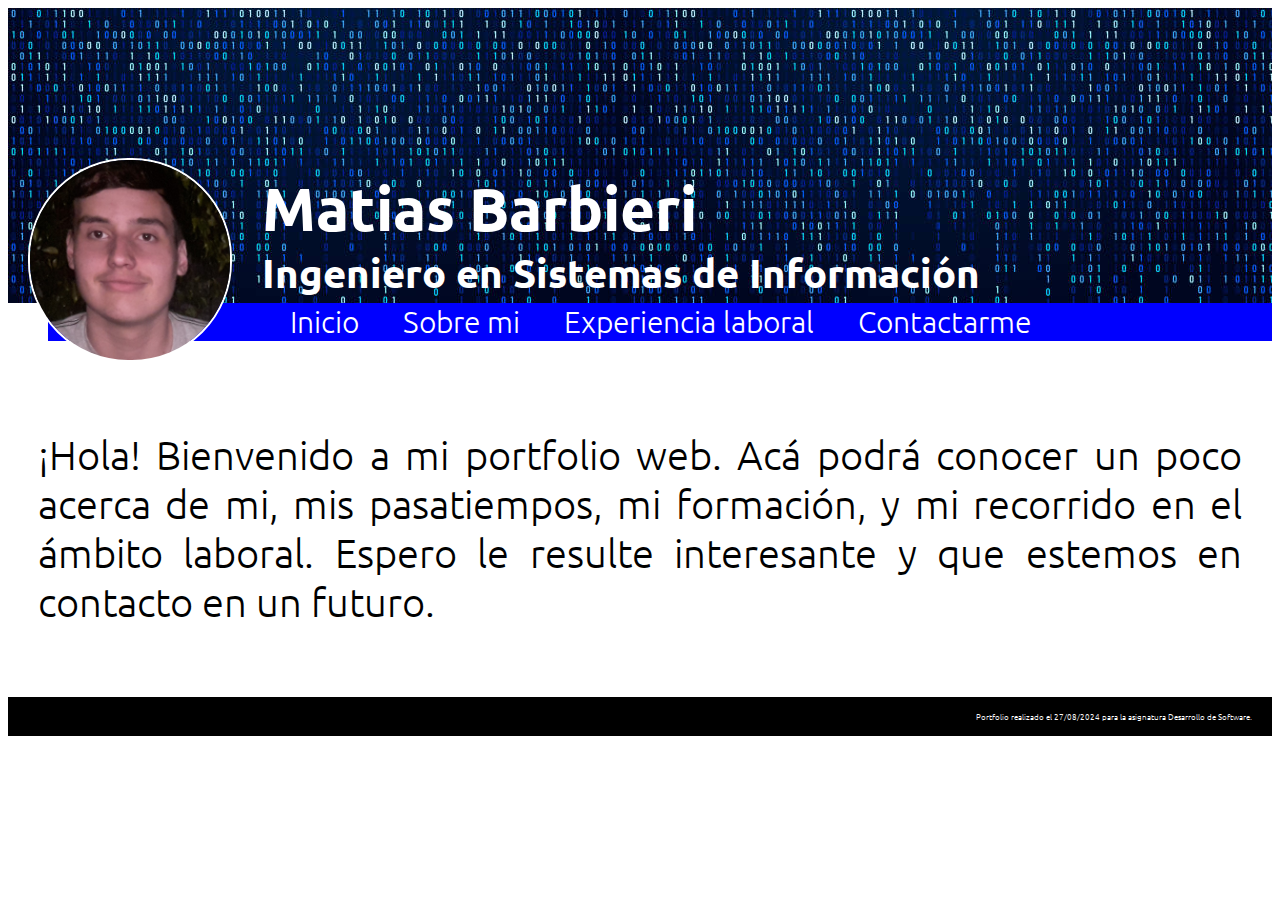
<file: index.html>
<!DOCTYPE html>
<html lang="en">
    <head>
        <meta charset="UTF-8">
        <meta name="viewport" content="width=device-width, initial-scale=1.0">
        <link rel="stylesheet" href="Estilos/styles.css">
        <link rel="preconnect" href="https://fonts.googleapis.com">
        <link rel="preconnect" href="https://fonts.gstatic.com" crossorigin>
        <link href="https://fonts.googleapis.com/css2?family=Ubuntu:ital,wght@0,300;0,400;0,500;0,700;1,300;1,400;1,500;1,700&display=swap" rel="stylesheet">
        <title>Portfolio web</title>
    </head>
    <body>
        <header>
            <div class="contenedor">
                <img src="Imagenes/Foto de perfil.jpg" alt="Perfil" class="perfil">
                <div class="contenedor-Contenedor">
                    <h1>Matias Barbieri</h1>
                    <h2 class="profesion">Ingeniero en Sistemas de Información</h2>
                </div>
            </div>
        </header>
        <nav>
            <a href="index.html">Inicio</a>
            <a href="aboutme.html">Sobre mi</a>
            <a href="experience.html">Experiencia laboral</a>
            <a href="contactme.html">Contactarme</a>
        </nav>

        <section class="seccionA ajustarLetra primerSeccion">
            <p>¡Hola! Bienvenido a mi portfolio web. Acá podrá conocer un poco acerca de mi, mis pasatiempos, mi formación, y mi recorrido en el ámbito laboral. Espero le resulte interesante y que estemos en contacto en un futuro.</p>
        </section>

        <footer>
            <p>Portfolio realizado el 27/08/2024 para la asignatura Desarrollo de Software.</p>
        </footer>
    </body>
</html>
</file>
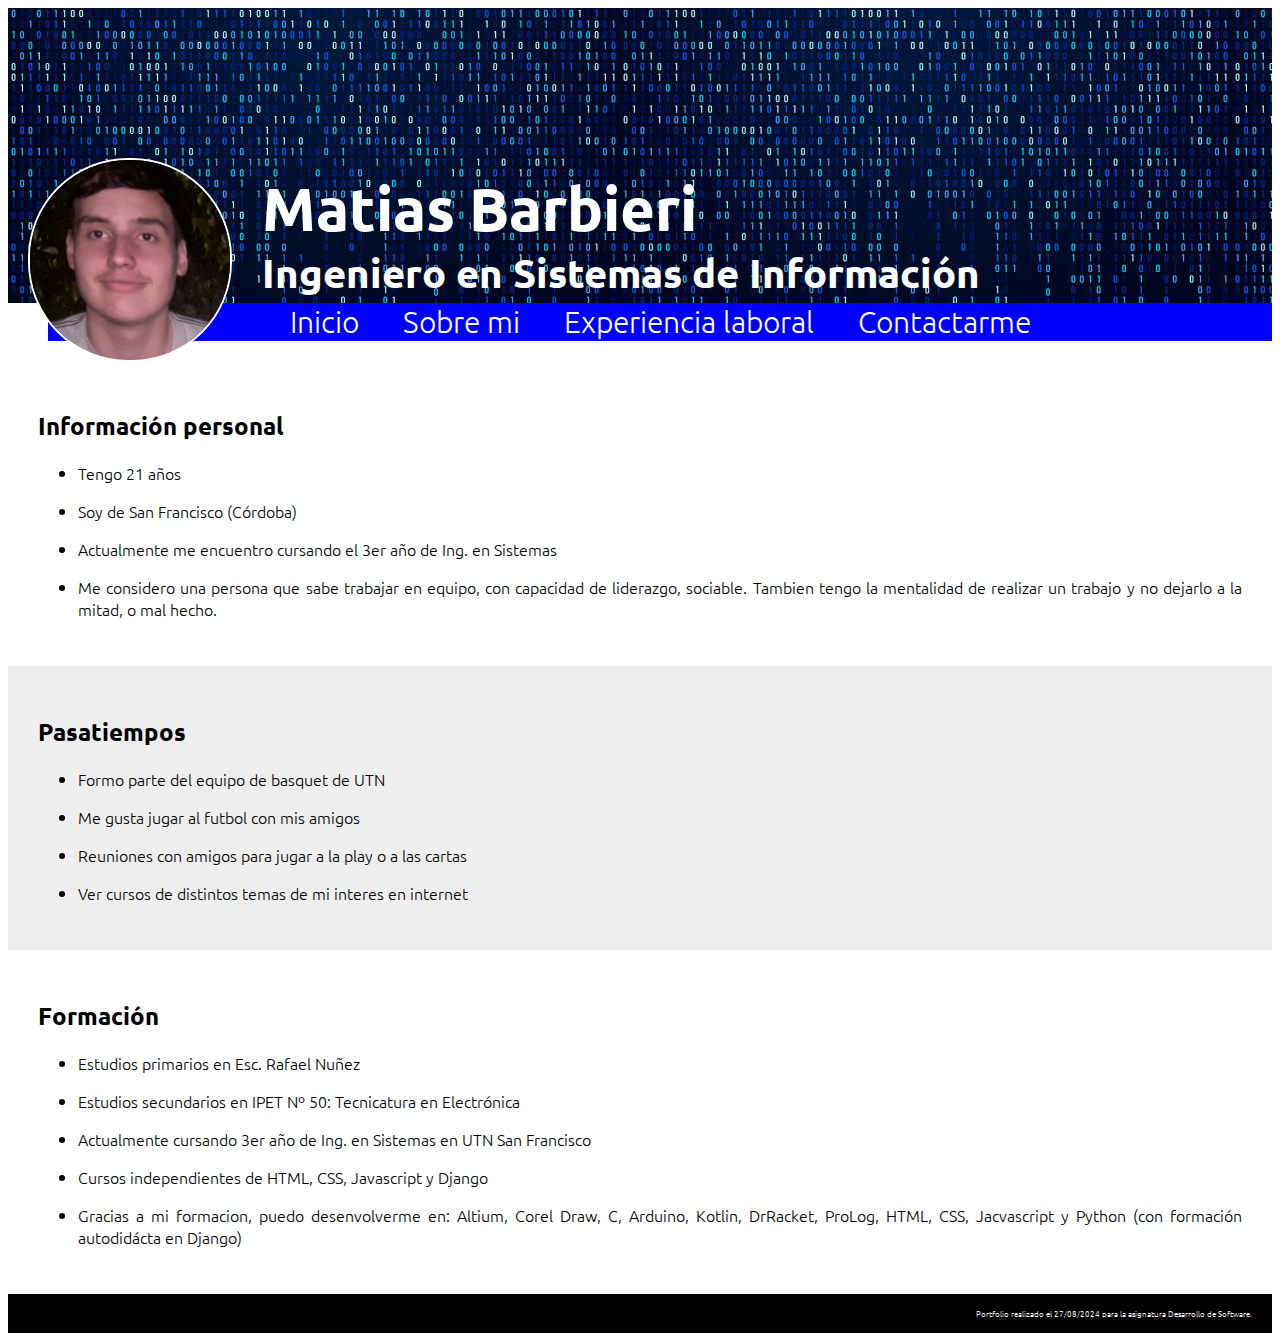
<file: aboutme.html>
<!DOCTYPE html>
<html lang="en">
    <head>
        <meta charset="UTF-8">
        <meta name="viewport" content="width=device-width, initial-scale=1.0">
        <link rel="stylesheet" href="Estilos/styles.css">
        <link rel="preconnect" href="https://fonts.googleapis.com">
        <link rel="preconnect" href="https://fonts.gstatic.com" crossorigin>
        <link href="https://fonts.googleapis.com/css2?family=Ubuntu:ital,wght@0,300;0,400;0,500;0,700;1,300;1,400;1,500;1,700&display=swap" rel="stylesheet">
        <title>Portfolio web</title>
    </head>
    <body>
        <header>
            <div class="contenedor">
                <img src="Imagenes/Foto de perfil.jpg" alt="Perfil" class="perfil">
                <div class="contenedor-Contenedor">
                    <h1>Matias Barbieri</h1>
                    <h2 class="profesion">Ingeniero en Sistemas de Información</h2>
                </div>
            </div>
        </header>
        <nav>
            <a href="index.html">Inicio</a>
            <a href="aboutme.html">Sobre mi</a>
            <a href="experience.html">Experiencia laboral</a>
            <a href="contactme.html">Contactarme</a>
        </nav>
        
        <section class="seccionA primerSeccion">
            <h2>Información personal</h2>
            <ul>
                <li>
                    <p>Tengo 21 años</p>
                </li>
                <li>
                    <p>Soy de San Francisco (Córdoba)</p>
                </li>
                <li>
                    <p>Actualmente me encuentro cursando el 3er año de Ing. en Sistemas</p>
                </li>
                <li>
                    <p>Me considero una persona que sabe trabajar en equipo, con capacidad de liderazgo, sociable. Tambien tengo la mentalidad de realizar un trabajo y no dejarlo a la mitad, o mal hecho. </p>
                </li>
            </ul>
        </section>

        <section class="seccionB">
            <h2>Pasatiempos</h2>
            <ul>
                <li>
                    <p>Formo parte del equipo de basquet de UTN</p>
                </li>
                <li>
                    <p>Me gusta jugar al futbol con mis amigos</p>
                </li>
                <li>
                    <p>Reuniones con amigos para jugar a la play o a las cartas</p>
                </li>
                <li>
                    <p>Ver cursos de distintos temas de mi interes en internet</p>
                </li>
            </ul>
        </section>

        <section class="seccionA">
            <h2>Formación</h2>
            <ul>
                <li>
                    <p>Estudios primarios en Esc. Rafael Nuñez</p>
                </li>
                <li>
                    <p>Estudios secundarios en IPET Nº 50: Tecnicatura en Electrónica</p>
                </li>
                <li>
                    <p>Actualmente cursando 3er año de Ing. en Sistemas en UTN San Francisco</p>
                </li>
                <li>
                    <p>Cursos independientes de HTML, CSS, Javascript y Django</p>
                </li>
                <li>
                    <p>Gracias a mi formacion, puedo desenvolverme en: Altium, Corel Draw, C, Arduino, Kotlin, DrRacket, ProLog, HTML, CSS, Jacvascript y Python (con formación autodidácta en Django) </p>
                </li>
            </ul>
        </section>

        <footer>
            <p>Portfolio realizado el 27/08/2024 para la asignatura Desarrollo de Software.</p>
        </footer>
    </body>
</html>
</file>
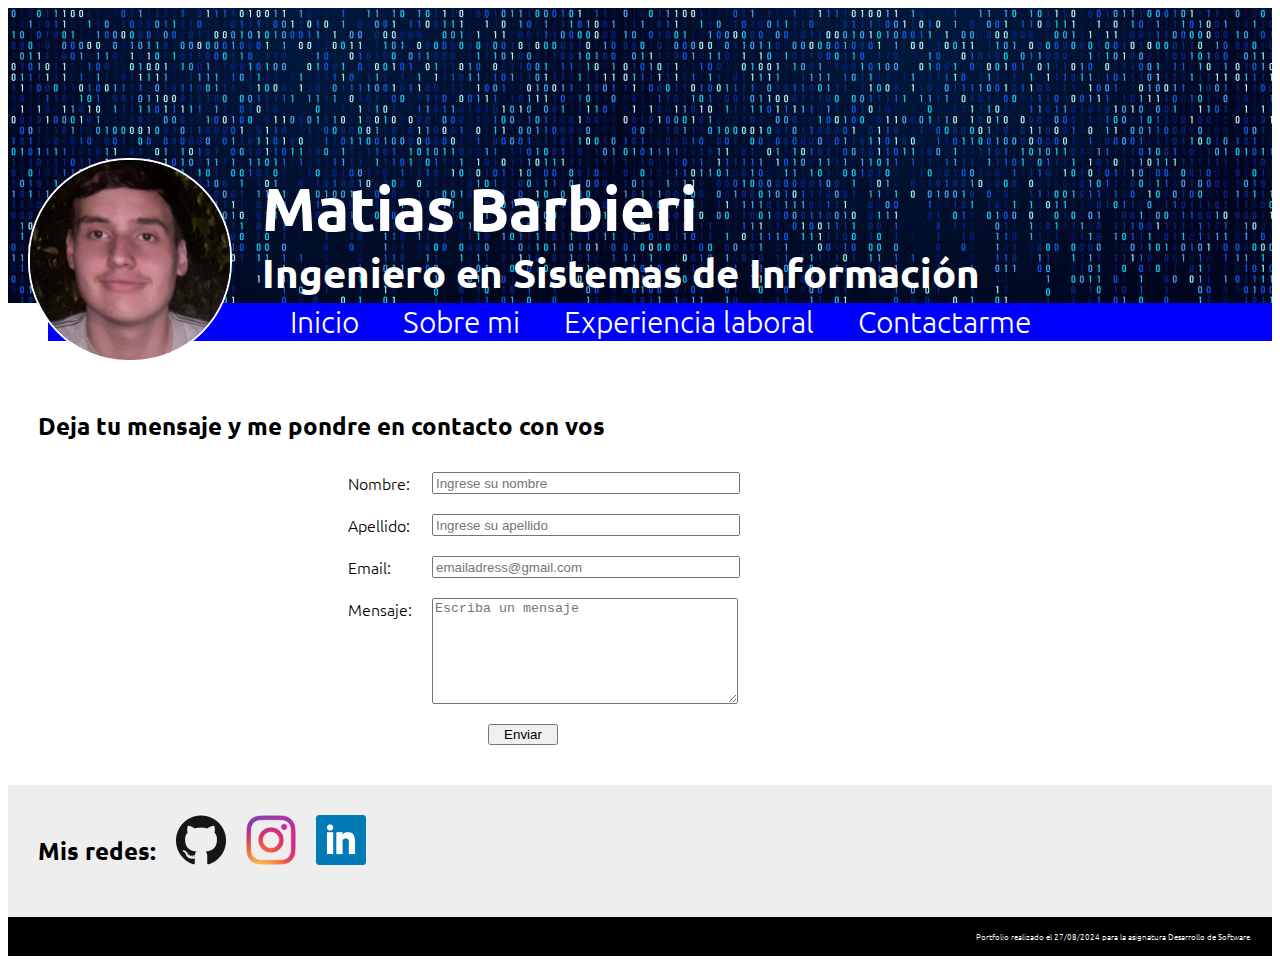
<file: contactme.html>
<!DOCTYPE html>
<html lang="en">
    <head>
        <meta charset="UTF-8">
        <meta name="viewport" content="width=device-width, initial-scale=1.0">
        <link rel="stylesheet" href="Estilos/styles.css">
        <link rel="preconnect" href="https://fonts.googleapis.com">
        <link rel="preconnect" href="https://fonts.gstatic.com" crossorigin>
        <link href="https://fonts.googleapis.com/css2?family=Ubuntu:ital,wght@0,300;0,400;0,500;0,700;1,300;1,400;1,500;1,700&display=swap" rel="stylesheet">
        <title>Portfolio web</title>
    </head>
    <body>
        <header>
            <div class="contenedor">
                <img src="Imagenes/Foto de perfil.jpg" alt="Perfil" class="perfil">
                <div class="contenedor-Contenedor">
                    <h1>Matias Barbieri</h1>
                    <h2 class="profesion">Ingeniero en Sistemas de Información</h2>
                </div>
            </div>
        </header>
        <nav>
            <a href="index.html">Inicio</a>
            <a href="aboutme.html">Sobre mi</a>
            <a href="experience.html">Experiencia laboral</a>
            <a href="contactme.html">Contactarme</a>
        </nav>
        
        <section class="seccionA primerSeccion">
            <h2>Deja tu mensaje y me pondre en contacto con vos</h2>
            <form method="post" action="">
                <label for="nombre" class="label1">Nombre:</label>
                <input type="text" name="nombre" placeholder="Ingrese su nombre" class="itemForm1">
                
                <label for="apellido" class="label2">Apellido:</label>
                <input type="text" name="apellido" placeholder="Ingrese su apellido" class="itemForm2">

                <label for="email" class="label3">Email:</label>
                <input type="email" name="email" placeholder="emailadress@gmail.com" class="itemForm3">

                <label for="mensaje" class="label4">Mensaje:</label>
                <textarea name="mensaje" id="mensaje" placeholder="Escriba un mensaje" class="itemForm4"></textarea>

                <input type="submit" value="Enviar" class="Enviar">
            </form>
        </section>

        <section class="seccionB redes">
            <h2>Mis redes:</h2>
            <div class="red">
                <a href="https://github.com/MatiBarber" target="_blank">
                    <img src="Imagenes/github.png" alt="Github">
                </a>
            </div>
            <div class="red">
                <a href="https://www.instagram.com/bar_matias?igsh=MWhmNWhxN2Fnb3RqaA==" target="_blank">
                    <img src="Imagenes/instagram.png" alt="Instragram">
                </a>
            </div>
            <div class="red">
                <a href="https://www.linkedin.com/in/matias-barbieri-a29a8a270?utm_source=share&utm_campaign=share_via&utm_content=profile&utm_medium=android_app" target="_blank">
                    <img src="Imagenes/linkedin.png" alt="Linkedin">
                </a>
            </div>
        </section>

        <footer>
            <p>Portfolio realizado el 27/08/2024 para la asignatura Desarrollo de Software.</p>
        </footer>
    </body>
</html>
</file>
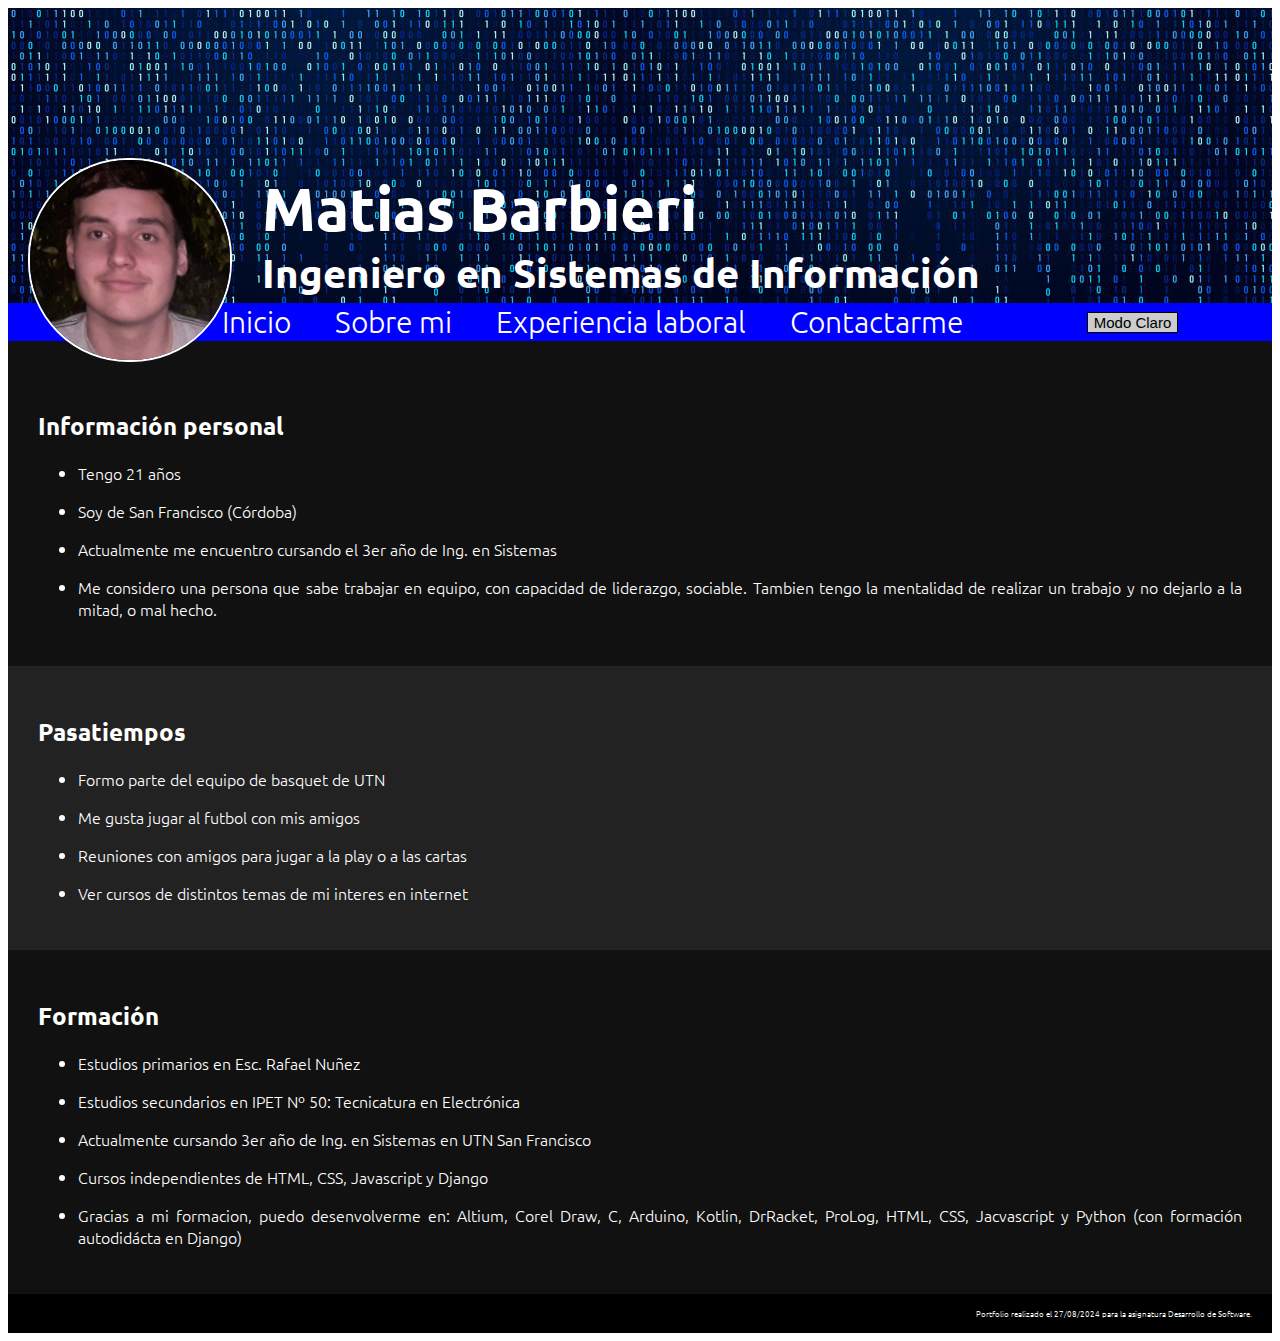
<file: darkAboutme.html>
<!DOCTYPE html>
<html lang="en">
    <head>
        <meta charset="UTF-8">
        <meta name="viewport" content="width=device-width, initial-scale=1.0">
        <link rel="stylesheet" href="Estilos/darkStyles.css">
        <link rel="preconnect" href="https://fonts.googleapis.com">
        <link rel="preconnect" href="https://fonts.gstatic.com" crossorigin>
        <link href="https://fonts.googleapis.com/css2?family=Ubuntu:ital,wght@0,300;0,400;0,500;0,700;1,300;1,400;1,500;1,700&display=swap" rel="stylesheet">
        <title>Portfolio web</title>
    </head>
    <body>
        <header>
            <div class="contenedor">
                <img src="Imagenes/Foto de perfil.jpg" alt="Perfil" class="perfil">
                <div class="contenedor-Contenedor">
                    <h1>Matias Barbieri</h1>
                    <h2 class="profesion">Ingeniero en Sistemas de Información</h2>
                </div>
            </div>
        </header>
        <nav>
            <a href="darkIndex.html">Inicio</a>
            <a href="darkAboutme.html">Sobre mi</a>
            <a href="darkExperience.html">Experiencia laboral</a>
            <a href="darkContactme.html">Contactarme</a>
            <button>
                <a href="aboutme.html" class="modoClaro">Modo Claro</a>
            </button>
        </nav>
        
        <section class="seccionA primerSeccion">
            <h2>Información personal</h2>
            <ul>
                <li>
                    <p>Tengo 21 años</p>
                </li>
                <li>
                    <p>Soy de San Francisco (Córdoba)</p>
                </li>
                <li>
                    <p>Actualmente me encuentro cursando el 3er año de Ing. en Sistemas</p>
                </li>
                <li>
                    <p>Me considero una persona que sabe trabajar en equipo, con capacidad de liderazgo, sociable. Tambien tengo la mentalidad de realizar un trabajo y no dejarlo a la mitad, o mal hecho. </p>
                </li>
            </ul>
        </section>

        <section class="seccionB">
            <h2>Pasatiempos</h2>
            <ul>
                <li>
                    <p>Formo parte del equipo de basquet de UTN</p>
                </li>
                <li>
                    <p>Me gusta jugar al futbol con mis amigos</p>
                </li>
                <li>
                    <p>Reuniones con amigos para jugar a la play o a las cartas</p>
                </li>
                <li>
                    <p>Ver cursos de distintos temas de mi interes en internet</p>
                </li>
            </ul>
        </section>

        <section class="seccionA">
            <h2>Formación</h2>
            <ul>
                <li>
                    <p>Estudios primarios en Esc. Rafael Nuñez</p>
                </li>
                <li>
                    <p>Estudios secundarios en IPET Nº 50: Tecnicatura en Electrónica</p>
                </li>
                <li>
                    <p>Actualmente cursando 3er año de Ing. en Sistemas en UTN San Francisco</p>
                </li>
                <li>
                    <p>Cursos independientes de HTML, CSS, Javascript y Django</p>
                </li>
                <li>
                    <p>Gracias a mi formacion, puedo desenvolverme en: Altium, Corel Draw, C, Arduino, Kotlin, DrRacket, ProLog, HTML, CSS, Jacvascript y Python (con formación autodidácta en Django) </p>
                </li>
            </ul>
        </section>

        <footer>
            <p>Portfolio realizado el 27/08/2024 para la asignatura Desarrollo de Software.</p>
        </footer>
    </body>
</html>
</file>
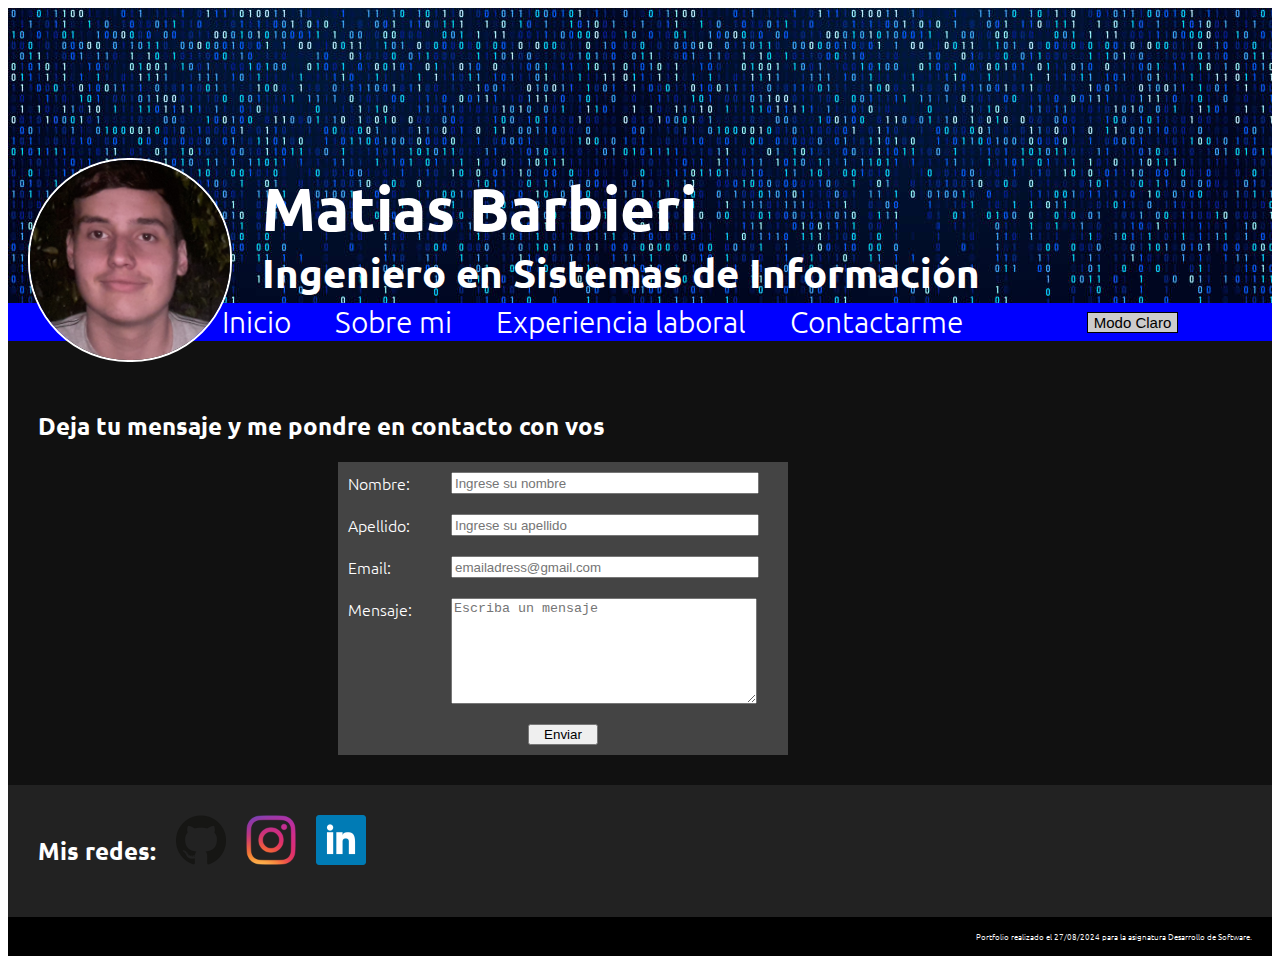
<file: darkContactme.html>
<!DOCTYPE html>
<html lang="en">
    <head>
        <meta charset="UTF-8">
        <meta name="viewport" content="width=device-width, initial-scale=1.0">
        <link rel="stylesheet" href="Estilos/darkStyles.css">
        <link rel="preconnect" href="https://fonts.googleapis.com">
        <link rel="preconnect" href="https://fonts.gstatic.com" crossorigin>
        <link href="https://fonts.googleapis.com/css2?family=Ubuntu:ital,wght@0,300;0,400;0,500;0,700;1,300;1,400;1,500;1,700&display=swap" rel="stylesheet">
        <title>Portfolio web</title>
    </head>
    <body>
        <header>
            <div class="contenedor">
                <img src="Imagenes/Foto de perfil.jpg" alt="Perfil" class="perfil">
                <div class="contenedor-Contenedor">
                    <h1>Matias Barbieri</h1>
                    <h2 class="profesion">Ingeniero en Sistemas de Información</h2>
                </div>
            </div>
        </header>
        <nav>
            <a href="darkIndex.html">Inicio</a>
            <a href="darkAboutme.html">Sobre mi</a>
            <a href="darkExperience.html">Experiencia laboral</a>
            <a href="darkContactme.html">Contactarme</a>
            <button>
                <a href="contactme.html" class="modoClaro">Modo Claro</a>
            </button>
        </nav>
        
        <section class="seccionA primerSeccion">
            <h2>Deja tu mensaje y me pondre en contacto con vos</h2>
            <form method="post" action="https://formspree.io/f/xzzpogar">
                <label for="nombre" class="label1">Nombre:</label>
                <input type="text" name="nombre" placeholder="Ingrese su nombre" class="itemForm1">
                
                <label for="apellido" class="label2">Apellido:</label>
                <input type="text" name="apellido" placeholder="Ingrese su apellido" class="itemForm2">

                <label for="email" class="label3">Email:</label>
                <input type="email" name="email" placeholder="emailadress@gmail.com" class="itemForm3">

                <label for="mensaje" class="label4">Mensaje:</label>
                <textarea name="mensaje" id="mensaje" placeholder="Escriba un mensaje" class="itemForm4"></textarea>

                <input type="submit" value="Enviar" class="Enviar">
            </form>
        </section>

        <section class="seccionB redes">
            <h2>Mis redes:</h2>
            <div class="red">
                <a href="https://github.com/MatiBarber" target="_blank">
                    <img src="Imagenes/github.png" alt="Github">
                </a>
            </div>
            <div class="red">
                <a href="https://www.instagram.com/bar_matias?igsh=MWhmNWhxN2Fnb3RqaA==" target="_blank">
                    <img src="Imagenes/instagram.png" alt="Instragram">
                </a>
            </div>
            <div class="red">
                <a href="https://www.linkedin.com/in/matias-barbieri-a29a8a270?utm_source=share&utm_campaign=share_via&utm_content=profile&utm_medium=android_app" target="_blank">
                    <img src="Imagenes/linkedin.png" alt="Linkedin">
                </a>
            </div>
        </section>

        <footer>
            <p>Portfolio realizado el 27/08/2024 para la asignatura Desarrollo de Software.</p>
        </footer>
    </body>
</html>
</file>
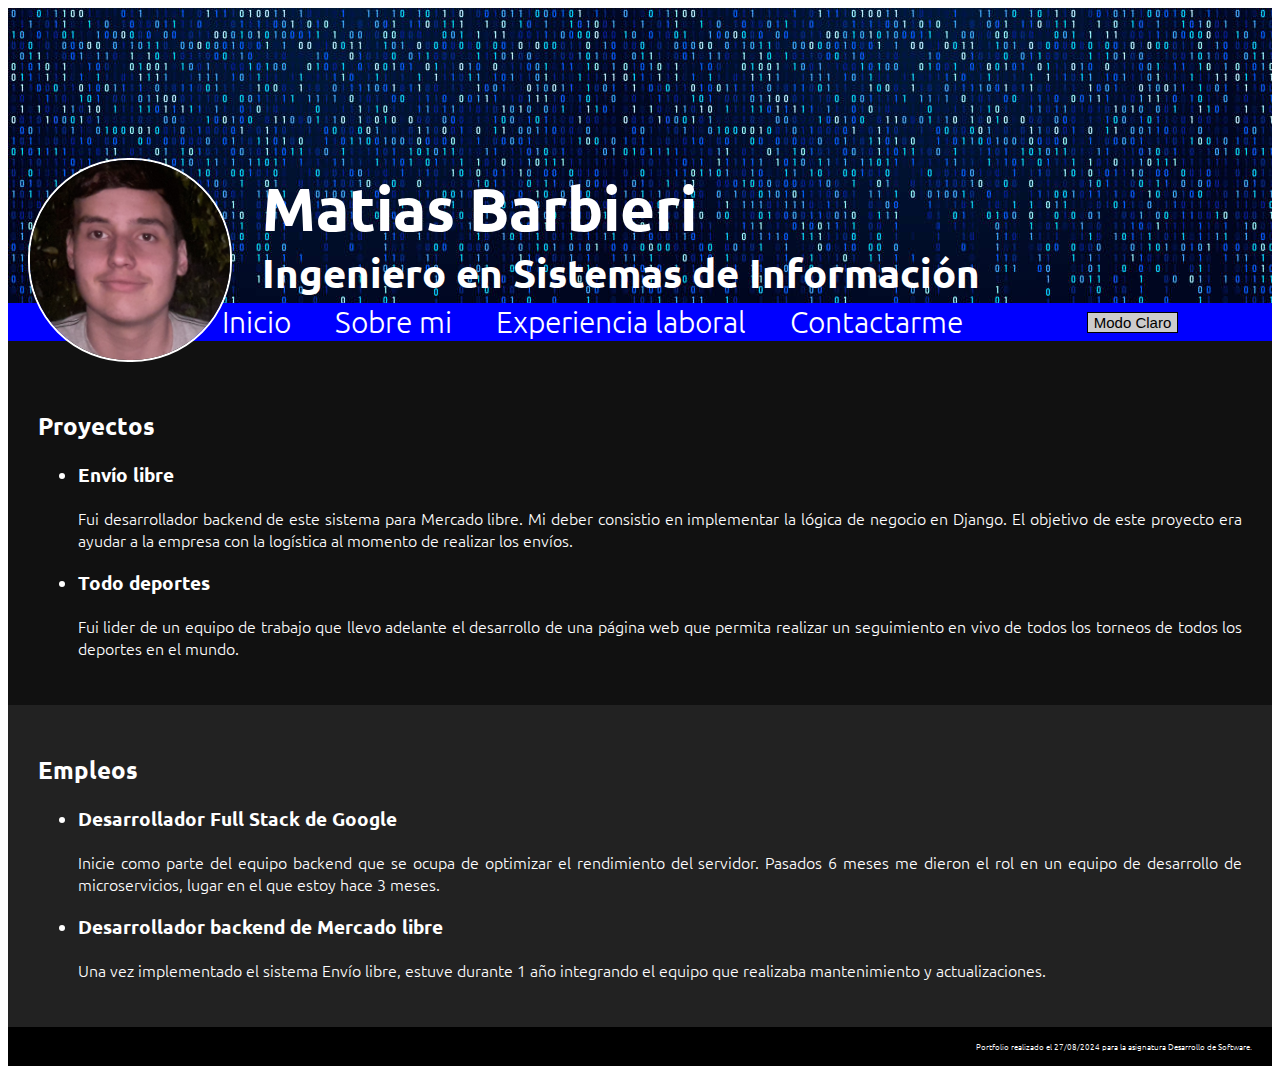
<file: darkExperience.html>
<!DOCTYPE html>
<html lang="en">
    <head>
        <meta charset="UTF-8">
        <meta name="viewport" content="width=device-width, initial-scale=1.0">
        <link rel="stylesheet" href="Estilos/darkStyles.css">
        <link rel="preconnect" href="https://fonts.googleapis.com">
        <link rel="preconnect" href="https://fonts.gstatic.com" crossorigin>
        <link href="https://fonts.googleapis.com/css2?family=Ubuntu:ital,wght@0,300;0,400;0,500;0,700;1,300;1,400;1,500;1,700&display=swap" rel="stylesheet">
        <title>Portfolio web</title>
    </head>
    <body>
        <header>
            <div class="contenedor">
                <img src="Imagenes/Foto de perfil.jpg" alt="Perfil" class="perfil">
                <div class="contenedor-Contenedor">
                    <h1>Matias Barbieri</h1>
                    <h2 class="profesion">Ingeniero en Sistemas de Información</h2>
                </div>
            </div>
        </header>
        <nav>
            <a href="darkIndex.html">Inicio</a>
            <a href="darkAboutme.html">Sobre mi</a>
            <a href="darkExperience.html">Experiencia laboral</a>
            <a href="darkContactme.html">Contactarme</a>
            <button>
                <a href="experience.html" class="modoClaro">Modo Claro</a>
            </button>
        </nav>
        
        <section class="seccionA primerSeccion">
            <h2>Proyectos</h2>
            <ul>
                <li>
                    <h3>Envío libre</h3>
                    <p>Fui desarrollador backend de este sistema para Mercado libre. Mi deber consistio en implementar la lógica de negocio en Django. El objetivo de este proyecto era ayudar a la empresa con la logística al momento de realizar los envíos.</p>
                </li>
                <li>
                    <h3>Todo deportes</h3>
                    <p>Fui lider de un equipo de trabajo que llevo adelante el desarrollo de una página web que permita realizar un seguimiento en vivo de todos los torneos de todos los deportes en el mundo.</p>
                </li>
            </ul>
        </section>

        <section class="seccionB">
            <h2>Empleos</h2>
            <ul>
                <li>
                    <h3>Desarrollador Full Stack de Google</h3>
                    <p>Inicie como parte del equipo backend que se ocupa de optimizar el rendimiento del servidor. Pasados 6 meses me dieron el rol en un equipo de desarrollo de microservicios, lugar en el que estoy hace 3 meses. </p>
                </li>
                <li>
                    <h3>Desarrollador backend de Mercado libre</h3>
                    <p>Una vez implementado el sistema Envío libre, estuve durante 1 año integrando el equipo que realizaba mantenimiento y actualizaciones.</p>
                </li>
            </ul>
        </section>

        <footer>
            <p>Portfolio realizado el 27/08/2024 para la asignatura Desarrollo de Software.</p>
        </footer>
    </body>
</html>
</file>
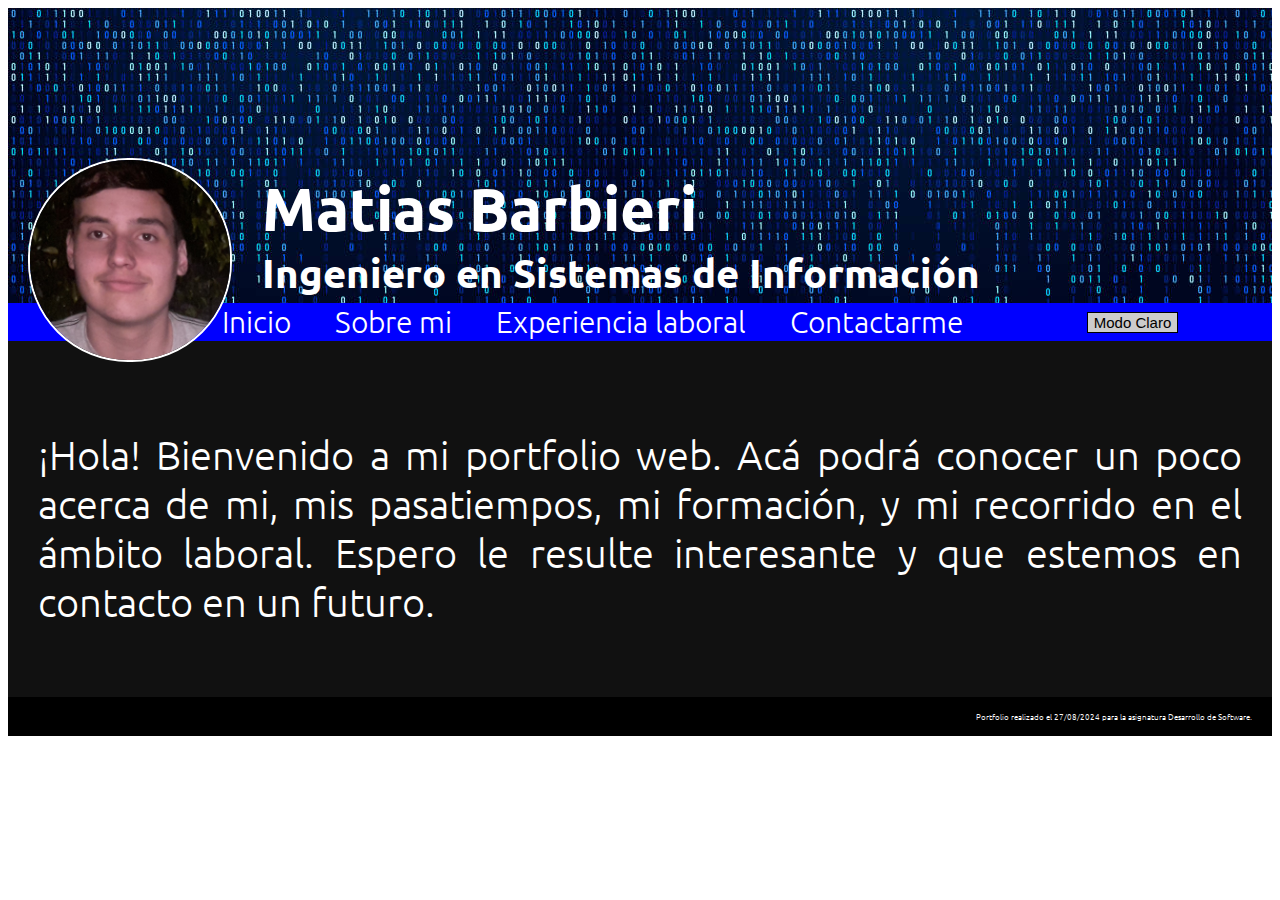
<file: darkIndex.html>
<!DOCTYPE html>
<html lang="en">
    <head>
        <meta charset="UTF-8">
        <meta name="viewport" content="width=device-width, initial-scale=1.0">
        <link rel="stylesheet" href="Estilos/darkStyles.css">
        <link rel="preconnect" href="https://fonts.googleapis.com">
        <link rel="preconnect" href="https://fonts.gstatic.com" crossorigin>
        <link href="https://fonts.googleapis.com/css2?family=Ubuntu:ital,wght@0,300;0,400;0,500;0,700;1,300;1,400;1,500;1,700&display=swap" rel="stylesheet">
        <title>Portfolio web</title>
    </head>
    <body>
        <header>
            <div class="contenedor">
                <img src="Imagenes/Foto de perfil.jpg" alt="Perfil" class="perfil">
                <div class="contenedor-Contenedor">
                    <h1>Matias Barbieri</h1>
                    <h2 class="profesion">Ingeniero en Sistemas de Información</h2>
                </div>
            </div>
        </header>
        <nav>
            <a href="darkIndex.html">Inicio</a>
            <a href="darkAboutme.html">Sobre mi</a>
            <a href="darkExperience.html">Experiencia laboral</a>
            <a href="darkContactme.html">Contactarme</a>
            <button>
                <a href="index.html" class="modoClaro">Modo Claro</a>
            </button>
        </nav>

        <section class="seccionA ajustarLetra primerSeccion">
            <p>¡Hola! Bienvenido a mi portfolio web. Acá podrá conocer un poco acerca de mi, mis pasatiempos, mi formación, y mi recorrido en el ámbito laboral. Espero le resulte interesante y que estemos en contacto en un futuro.</p>
        </section>

        <footer>
            <p>Portfolio realizado el 27/08/2024 para la asignatura Desarrollo de Software.</p>
        </footer>
    </body>
</html>
</file>
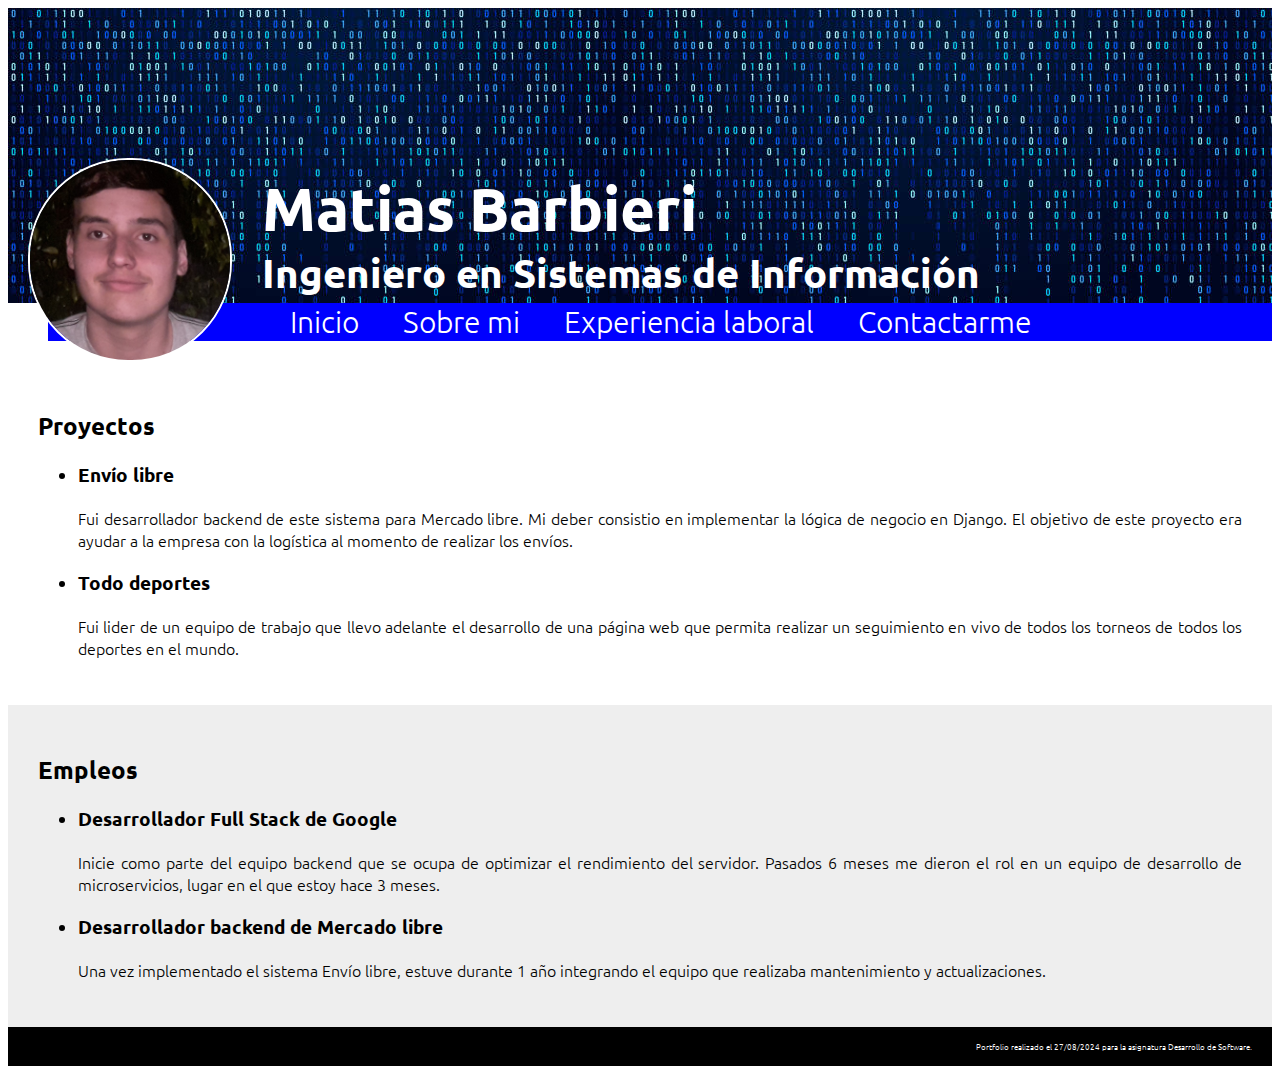
<file: experience.html>
<!DOCTYPE html>
<html lang="en">
    <head>
        <meta charset="UTF-8">
        <meta name="viewport" content="width=device-width, initial-scale=1.0">
        <link rel="stylesheet" href="Estilos/styles.css">
        <link rel="preconnect" href="https://fonts.googleapis.com">
        <link rel="preconnect" href="https://fonts.gstatic.com" crossorigin>
        <link href="https://fonts.googleapis.com/css2?family=Ubuntu:ital,wght@0,300;0,400;0,500;0,700;1,300;1,400;1,500;1,700&display=swap" rel="stylesheet">
        <title>Portfolio web</title>
    </head>
    <body>
        <header>
            <div class="contenedor">
                <img src="Imagenes/Foto de perfil.jpg" alt="Perfil" class="perfil">
                <div class="contenedor-Contenedor">
                    <h1>Matias Barbieri</h1>
                    <h2 class="profesion">Ingeniero en Sistemas de Información</h2>
                </div>
            </div>
        </header>
        <nav>
            <a href="index.html">Inicio</a>
            <a href="aboutme.html">Sobre mi</a>
            <a href="experience.html">Experiencia laboral</a>
            <a href="contactme.html">Contactarme</a>
        </nav>
        
        <section class="seccionA primerSeccion">
            <h2>Proyectos</h2>
            <ul>
                <li>
                    <h3>Envío libre</h3>
                    <p>Fui desarrollador backend de este sistema para Mercado libre. Mi deber consistio en implementar la lógica de negocio en Django. El objetivo de este proyecto era ayudar a la empresa con la logística al momento de realizar los envíos.</p>
                </li>
                <li>
                    <h3>Todo deportes</h3>
                    <p>Fui lider de un equipo de trabajo que llevo adelante el desarrollo de una página web que permita realizar un seguimiento en vivo de todos los torneos de todos los deportes en el mundo.</p>
                </li>
            </ul>
        </section>

        <section class="seccionB">
            <h2>Empleos</h2>
            <ul>
                <li>
                    <h3>Desarrollador Full Stack de Google</h3>
                    <p>Inicie como parte del equipo backend que se ocupa de optimizar el rendimiento del servidor. Pasados 6 meses me dieron el rol en un equipo de desarrollo de microservicios, lugar en el que estoy hace 3 meses. </p>
                </li>
                <li>
                    <h3>Desarrollador backend de Mercado libre</h3>
                    <p>Una vez implementado el sistema Envío libre, estuve durante 1 año integrando el equipo que realizaba mantenimiento y actualizaciones.</p>
                </li>
            </ul>
        </section>

        <footer>
            <p>Portfolio realizado el 27/08/2024 para la asignatura Desarrollo de Software.</p>
        </footer>
    </body>
</html>
</file>
<file: Estilos/styles.css>
body {
    font-family: "Ubuntu", sans-serif;
    font-weight: 300;
    font-style: normal;
    text-align: justify;
}

header{
    background-image: url("../Imagenes/Portada.jpg");
    background-size: content;
    padding-top: 50px;
    padding-left: 20px;
}

h1 {
    color: #fff;
    font-size: 60px;
    position: relative;
    bottom: -70px;
}

.profesion {
    color: #fff;
    font-size: 40px;
    position: relative;
    bottom: -30px;
}

.contenedor {
    display: flex;
    flex-direction: row;
}

.contenedor-Contenedor {
    flex-direction: column;
    margin-left: 30px;
}

nav {
    background-color: #00f;
    text-align: center;
    margin-left: 40px;
}

nav > a {
    color: #fff;
    text-decoration: none;
    margin-left: 20px;
    margin-right: 20px;
    font-size: 30px;
}

.perfil {
    width: 200px;
    height: 200px;
    object-fit: cover;
    border-radius: 100px;
    border: 2px solid #fff;
    position: relative;
    bottom: -100px;
}

section {
    padding: 30px;
}

.primerSeccion {
    padding-top: 50px;
}

.secccionA {
    background-color: #fff;
}

.ajustarLetra {
    font-size: 40px;
}

.seccionB {
    background-color: #eee;
}

.redes {
    display: flex;
    padding-left: 30px;
}

a > img {
    width: 50px;
    height: 50px;
    object-fit: cover;
}
.red {
    margin-left: 20px;
}

.label1 {
    grid-area: label1;
}
.label2 {
    grid-area: label2;
}
.label3 {
    grid-area: label3;
}
.label4 {
    grid-area: label4;
}
.itemForm1 {
    grid-area: itemForm1;
}
.itemForm2 {
    grid-area: itemForm2;
}
.itemForm3 {
    grid-area: itemForm3;
}
.itemForm4 {
    grid-area: itemForm4;
}

.Enviar {
    grid-area: enviar;
    width: 70px;
    position: relative;
    left: 140px;
}

form {
    display: grid;
    width: 400px;
    grid-template-areas: 
    'label1 itemForm1' 
    'label2 itemForm2' 
    'label3 itemForm3' 
    'label4 itemForm4' 
    'enviar enviar';
    position: relative;
    left: 300px;
}
label{
    margin: 10px;
}
input {
    width: 300px;
    margin: 10px;
}
textarea {
    width: 300px;
    height: 100px;
    margin: 10px;
}

footer {
    padding: 5px 20px;
    background-color: #000;
    color: #fff;
    font-size: 8px;
    text-align: right;
}
</file>
<file: Estilos/darkStyles.css>
body {
    font-family: "Ubuntu", sans-serif;
    font-weight: 300;
    font-style: normal;
    text-align: justify;
    color: #fff;
}

header{
    background-image: url("../Imagenes/Portada.jpg");
    background-size: content;
    padding-top: 50px;
    padding-left: 20px;
}

h1 {
    color: #fff;
    font-size: 60px;
    position: relative;
    bottom: -70px;
}

.profesion {
    color: #fff;
    font-size: 40px;
    position: relative;
    bottom: -30px;
}

.contenedor {
    display: flex;
    flex-direction: row;
}

.contenedor-Contenedor {
    flex-direction: column;
    margin-left: 30px;
}

nav {
    background-color: #00f;
    text-align: center;
}

nav > a {
    color: #fff;
    text-decoration: none;
    margin-left: 20px;
    margin-right: 20px;
    font-size: 30px;
}
nav > button {
    background-color: #ccc;
    border: 1px solid #000;
    position: relative;
    bottom: 5px;
    left: 100px;
}
.modoClaro {
    color: #000;
    text-decoration: none;
    font-size: 15px;
}

.perfil {
    width: 200px;
    height: 200px;
    object-fit: cover;
    border-radius: 100px;
    border: 2px solid #fff;
    position: relative;
    bottom: -100px;
}

section {
    padding: 30px;
}

.primerSeccion {
    padding-top: 50px;
}

.seccionA {
    background-color: #111;
}

.ajustarLetra {
    font-size: 40px;
}

.seccionB {
    background-color: #222;
}

.redes {
    display: flex;
    padding-left: 30px;
}

a > img {
    width: 50px;
    height: 50px;
    object-fit: cover;
}
.red {
    margin-left: 20px;
}

.label1 {
    grid-area: label1;
}
.label2 {
    grid-area: label2;
}
.label3 {
    grid-area: label3;
}
.label4 {
    grid-area: label4;
}
.itemForm1 {
    grid-area: itemForm1;
}
.itemForm2 {
    grid-area: itemForm2;
}
.itemForm3 {
    grid-area: itemForm3;
}
.itemForm4 {
    grid-area: itemForm4;
}

.Enviar {
    grid-area: enviar;
    width: 70px;
    position: relative;
    left: 180px;
}

form {
    display: grid;
    width: 450px;
    grid-template-areas: 
    'label1 itemForm1' 
    'label2 itemForm2' 
    'label3 itemForm3' 
    'label4 itemForm4' 
    'enviar enviar';
    position: relative;
    left: 300px;
    background-color: #444;
}
label{
    margin: 10px;
}
input {
    width: 300px;
    margin: 10px;
}
textarea {
    width: 300px;
    height: 100px;
    margin: 10px;
}

footer {
    padding: 5px 20px;
    background-color: #000;
    color: #fff;
    font-size: 8px;
    text-align: right;
}
</file>
